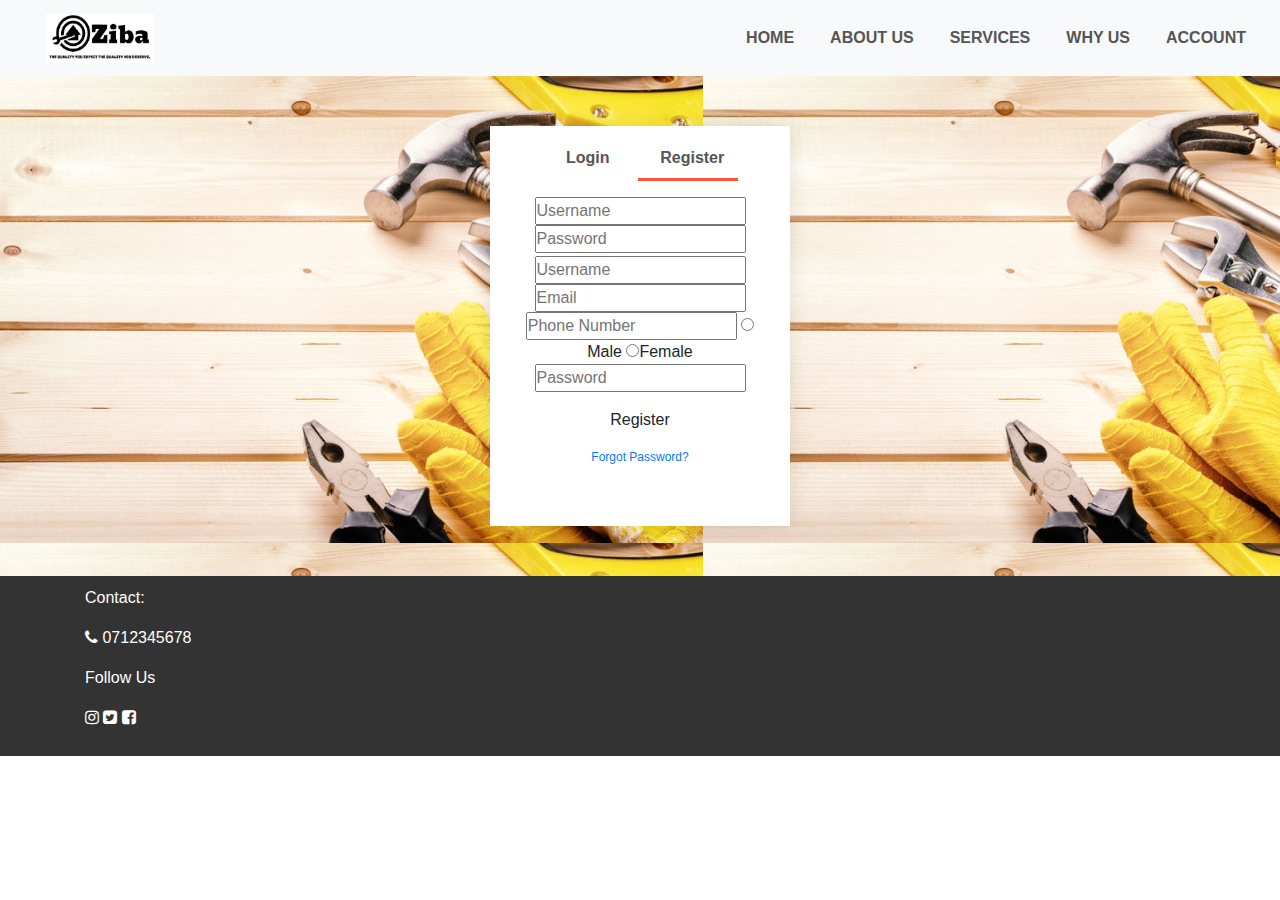
<file: Account.html>
<head>
   <title>Ziba</title>
   <link rel="stylesheet"href="account.css">
   <link rel="stylesheet"href="https://stackpath.bootstrapcdn.com/bootstrap/4.5.0/css/bootstrap.min.css"> 
   <link rel="stylesheet"href="https://stackpath.bootstrapcdn.com/font-awesome/4.7.0/css/font-awesome.min.css">
   <script src="https://code.jquery.com/jquery-3.5.1.slim.min.js"></script>
   <script src="https://cdn.jsdelivr.net/npm/popper.js@1.16.0/dist/umd/popper.min.js" ></script>
   <script src="https://stackpath.bootstrapcdn.com/bootstrap/4.5.0/js/bootstrap.min.js"></script>
   </head>
 <body>
     <!-----NavigationBar----->
     <section id="nav-bar">
     <nav class="navbar navbar-expand-lg navbar-light bg-light">
  <a class="navbar-brand" href="#"><img src="images/ziba3logo.jpg"></a>
  <button class="navbar-toggler" type="button" data-toggle="collapse" data-target="#navbarNav" aria-controls="navbarNav" aria-expanded="false" aria-label="Toggle navigation">
    <span class="navbar-toggler-icon"></span>
  </button>
  <div class="collapse navbar-collapse" id="navbarNav">
    <ul class="navbar-nav ml-auto">
      <li class="nav-item active">
        <a class="nav-link" href="index.html">HOME </a>
      </li>
      <li class="nav-item">
        <a class="nav-link" href="#">ABOUT US</a>
      </li>
      <li class="nav-item">
        <a class="nav-link" href="#">SERVICES</a>
      </li>
        <li class="nav-item">
        <a class="nav-link" href="#">WHY US</a>
      </li>
        <li class="nav-item">
        <a class="nav-link" href="#">ACCOUNT</a>
      </li>
        
    </ul>
  </div>
</nav>
     </section>
 
 <!-----account-page------->
     <div class="account-page">
     <div class="container">
       <form action="connect.php" method="post">
    <div class="form-container">
        <div class="form-btn">
          <span onclick="login()">Login</span>
          <span onclick="Register()">Register</span>
            <hr id="Indicator">
                 </div>
                 <form id="Loginform">
                <input type="text" placeholder="Username" name="username">
                <input type="password" placeholder="Password" name="password">
                <button type="submit" class="btn">LOGIN</button> 
                     <a href="">Forgot Password?</a>
                 </form>
                 
                     <form id="Registrationform">
                <input type="text" placeholder="Username" name="username"=>
                <input type="email" placeholder="Email" name="email">
                 <input type="phone-no" placeholder="Phone Number" name="phone number">  
                <input type="radio" placeholder="gender" name="gender">Male
                 <input type="radio"  placeholder="gender"name="gender">Female
                 <input type="password" placeholder="Password">         
                <button type="submit" class="btn">Register</button> 
                     <a href="">Forgot Password?</a>
                 </form>       
        
        </div>
             </div>
                 </div>
            
                  
     
  
<!------Footer------>
     <section id="footer">
     <div class="container">
         <p class="title">Contact:</p> 
         <p class="text"><i class="fa fa-phone" aria-hidden="true"></i> 0712345678</p>
         <p class="title">Follow Us</p>
         <p class="icons"><i class="fa fa-instagram" aria-hidden="true"></i> <i class="fa fa-twitter-square" aria-hidden="true"></i> <i class="fa fa-facebook-square" aria-hidden="true"></i></p>
         </div>
          </section>
     <!-------Footer End--------->
     <script src="js/smooth-scroll.js"></script>
     <script>
	 var scroll = new SmoothScroll('a[href*="#"]');
     </script>
   
     
      <!---------js for toggle form---------->
     <script>
     var Loginform = document.getElementById("Loginform");
     var Registrationform = document.getElementById("Registrationform");
     var Indicator = document.getElementById("Indicator");   
         
         function register(){
             Registrationform.style.transform = "translateX(0px)";
             Loginform.style.transform = "translateX(0px)";
             Indicator.style.transform = "translateX(100px)";
         }
         function login(){
             Registrationform.style.transform = "translateX(300px)";
             Loginform.style.transform = "translateX(300px)";
             Indicator.style.transform = "translateX(0px)";
         }
         
     </script>
    </body>
</html>
</file>
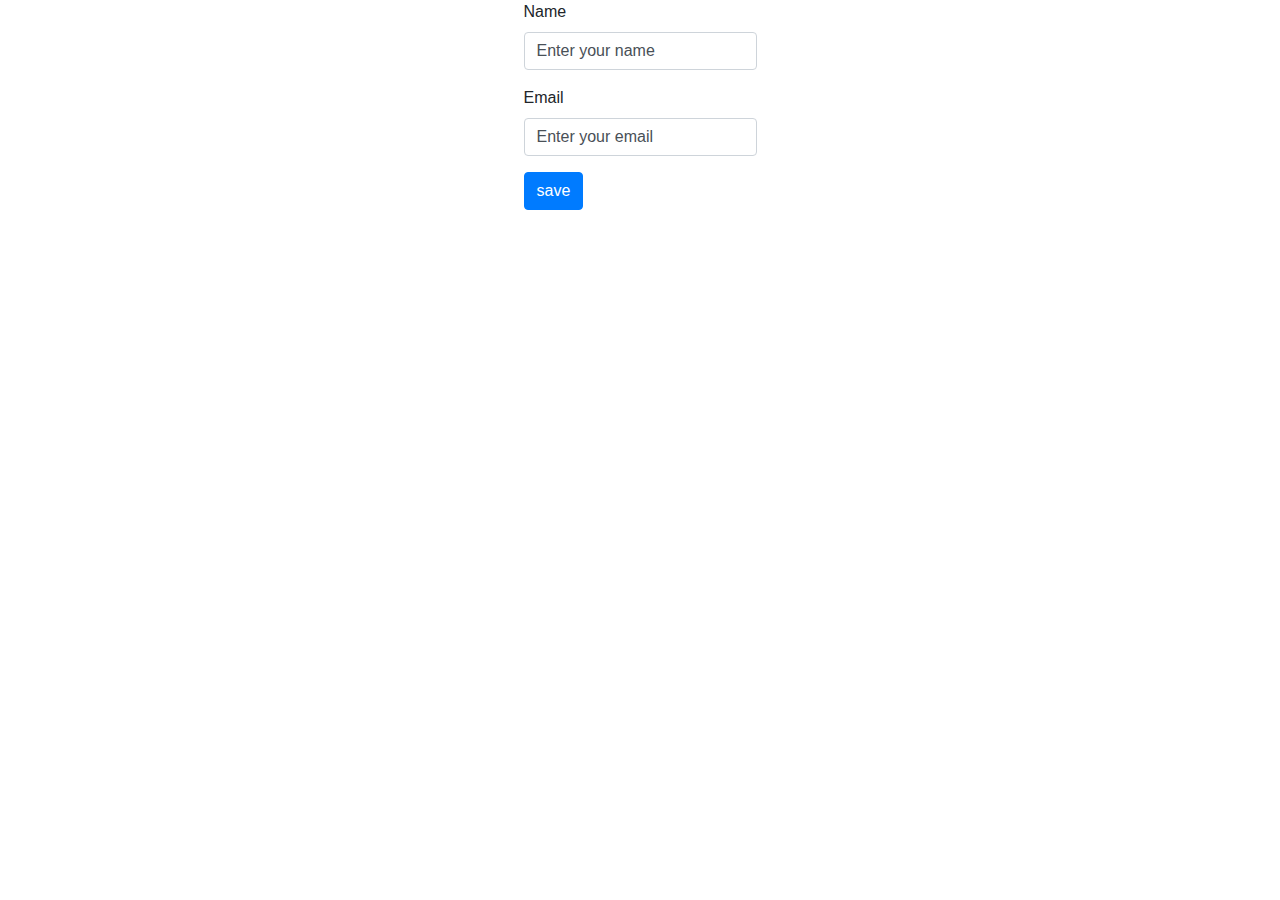
<file: Administrator.html>
<html>
<head>
    <title>Administrators page</title>
     <link rel="stylesheet"href="https://stackpath.bootstrapcdn.com/bootstrap/4.5.0/css/bootstrap.min.css"> 
     <script src="https://code.jquery.com/jquery-3.5.1.slim.min.js"></script>
     <script src="https://stackpath.bootstrapcdn.com/bootstrap/4.5.0/js/bootstrap.min.js"></script>
    </head>
    <body>
      <?php require_once 'process.php'; ?>
      <div class="row justify-content-center">
      <form action="process.php" method="post">
        <div class="form-group">
          <label>Name</label>
          <input type="text" name="name" class="form-control"
          value="Enter your name">
        </div>
        <div class="form-group">
          <label>Email</label>
          <input type="text" name="email" class="form-control"value="Enter your email">
        </div>
        <div class="form-group">
          <button type="submit" class="btn btn-primary" name="save">save</button>
        </div>
      </form>
    </body>
</html>
</file>
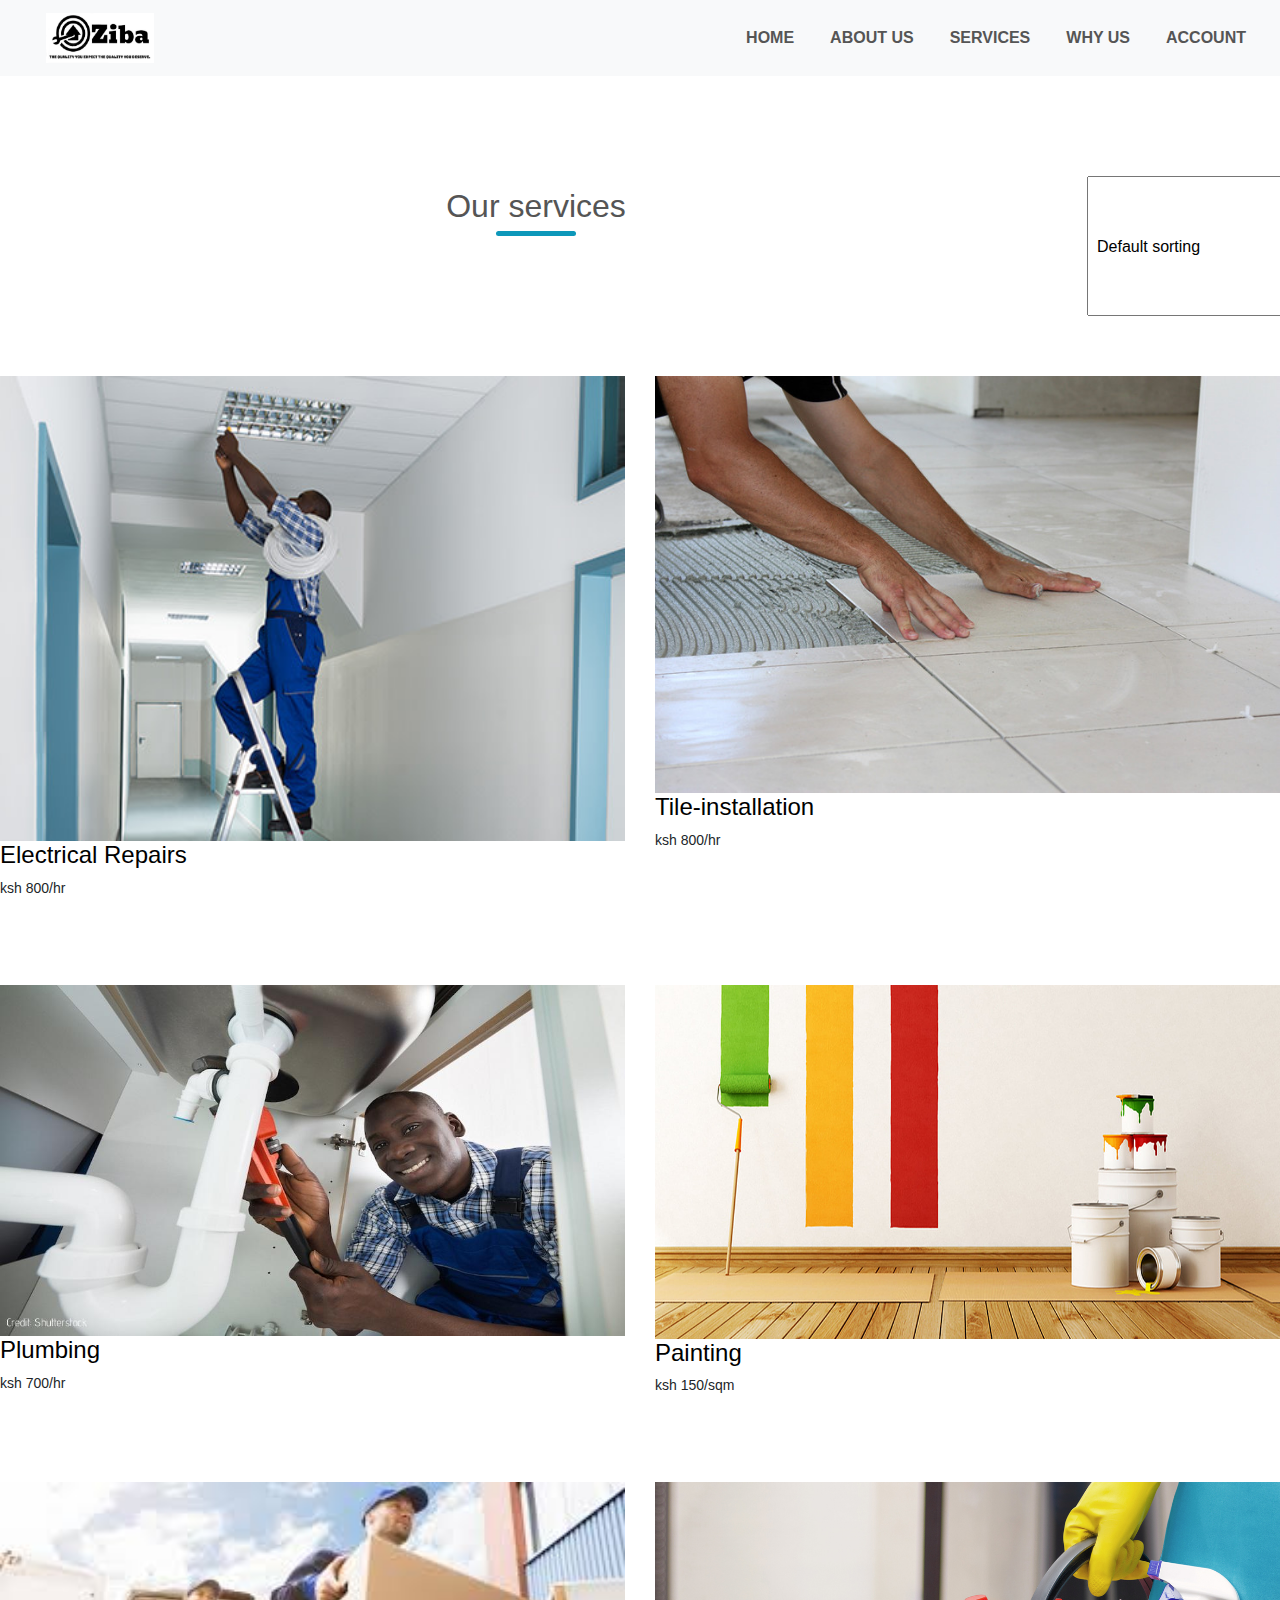
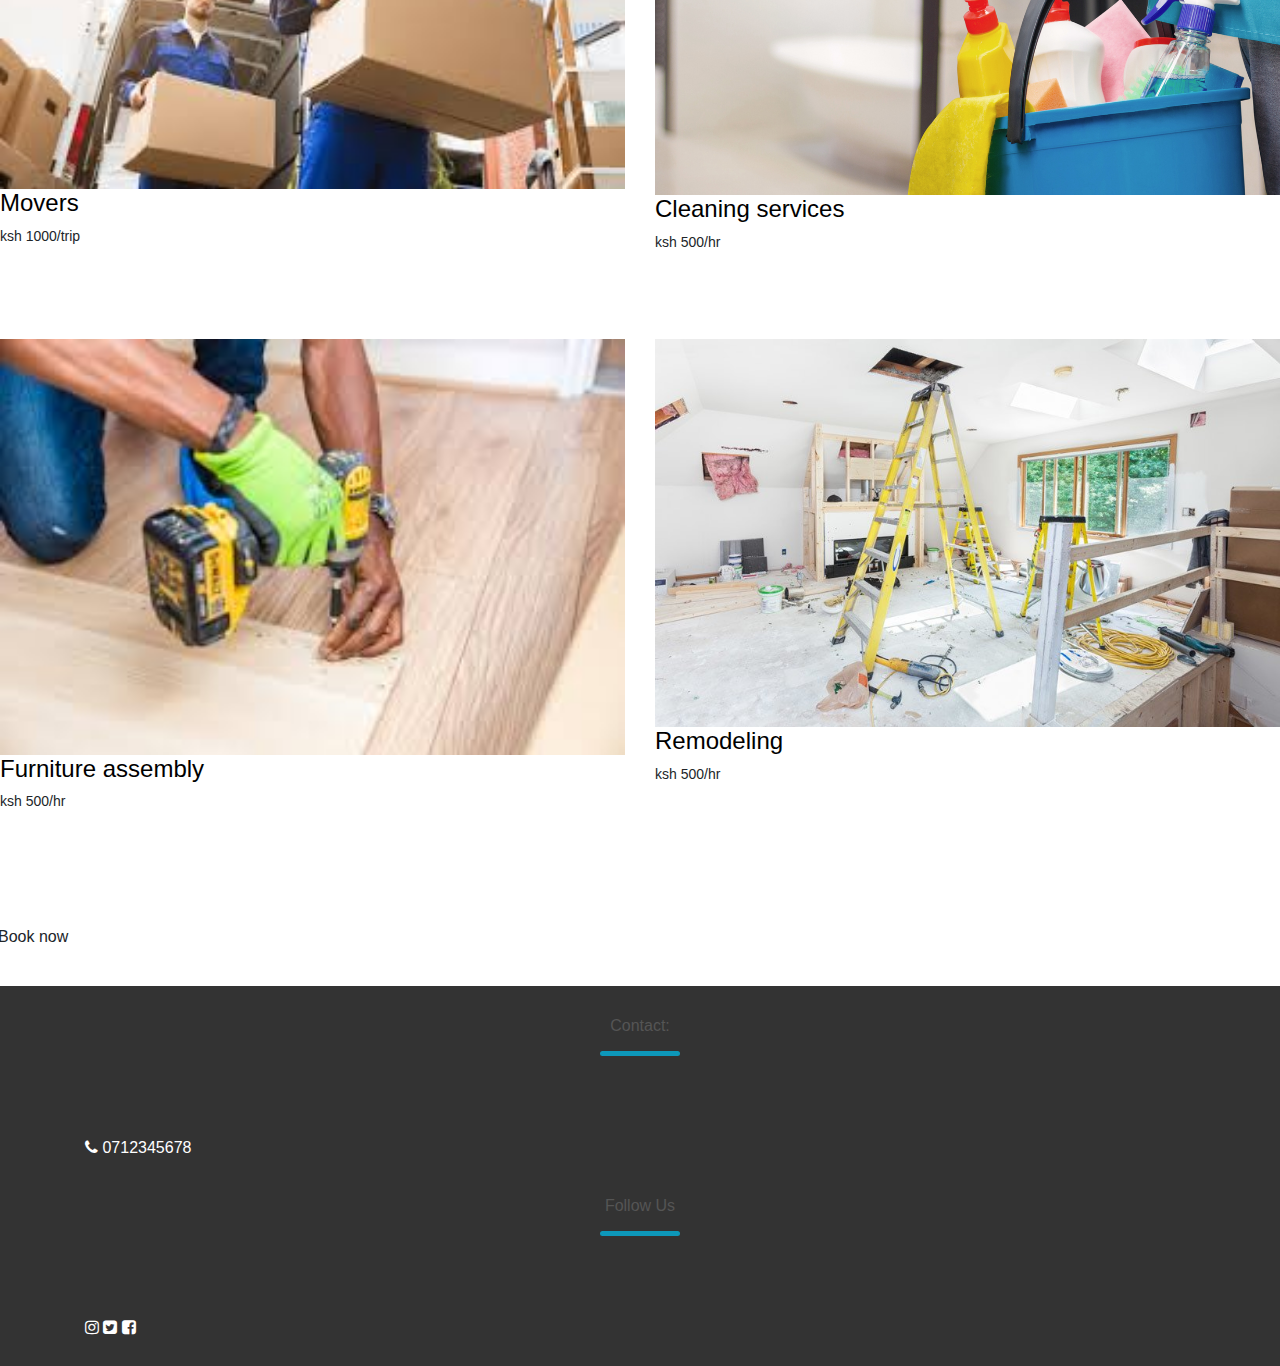
<file: services.html>
<html>
   <head>
   <title>Services-Ziba solutions</title>
   <link rel="stylesheet"href="services.css">
   <link rel="stylesheet"href="https://stackpath.bootstrapcdn.com/bootstrap/4.5.0/css/bootstrap.min.css"> 
   <link rel="stylesheet"href="https://stackpath.bootstrapcdn.com/font-awesome/4.7.0/css/font-awesome.min.css">
   <script src="https://code.jquery.com/jquery-3.5.1.slim.min.js"></script>
   <script src="https://cdn.jsdelivr.net/npm/popper.js@1.16.0/dist/umd/popper.min.js" ></script>
   <script src="https://stackpath.bootstrapcdn .com/bootstrap/4.5.0/js/bootstrap.min.js"></script>
   </head>
 <body>

 	     <!-----NavigationBar----->
     <section id="nav-bar">
     <nav class="navbar navbar-expand-lg navbar-light bg-light">
  <a class="navbar-brand" href="#"><img src="images/ziba3logo.jpg"></a>
  <button class="navbar-toggler" type="button" data-toggle="collapse" data-target="#navbarNav" aria-controls="navbarNav" aria-expanded="false" aria-label="Toggle navigation">
    <span class="navbar-toggler-icon"></span>
  </button>
  <div class="collapse navbar-collapse" id="navbarNav">
    <ul class="navbar-nav ml-auto">
      <li class="nav-item active">
        <a class="nav-link" href="index.html">HOME </a>
      </li>
      <li class="nav-item">
        <a class="nav-link" href="#About Us">ABOUT US</a>
      </li>
      <li class="nav-item">
        <a class="nav-link" href="#Services">SERVICES</a>
      </li>
        <li class="nav-item">
        <a class="nav-link" href="#Why Us">WHY US</a>
      </li>
        <li class="nav-item">
        <a class="nav-link" href="account.html">ACCOUNT</a>
      </li>
        </ul>
  </div>
</nav>
     </section>
</div>
             </div>
     </section>
     
<!-------Our Services-------->
<div class="small-container"> 
  <div class="row row-2">
    <h2 class="title">Our services</h2>
      <select>
        <option>Default sorting</option>
        <option>sort by electricians</option>
        <option>sort by plumbers</option>
        <option>sort by tile installation</option>
        <option>sort by cleaning services </option>
      </select>
    </div>    
  
  <div class="row">
  <div class="col-6">
  <img src="images/electrician.jpeg">  
  <h4> Electrical Repairs</h4>
  <p>ksh 800/hr</p>
      </div>
    <div class="col-6">
  <img src="images/Tiles-installation.jpg">  
  <h4> Tile-installation</h4>
  <p>ksh 800/hr</p>
      </div>
    <div class="col-6">
  <img src="images/plumber.jpeg">  
  <h4> Plumbing</h4>
  <p>ksh 700/hr</p>
      </div>
    <div class="col-6">
  <img src="images/house-painting.jpg">  
  <h4> Painting</h4>
  <p>ksh 150/sqm</p>
      </div>
      <div class="col-6">
  <img src="images/movers.jpg">  
  <h4> Movers</h4>
  <p>ksh 1000/trip</p>
      </div>
      <div class="col-6">
  <img src="images/cleaning-service.jpg">  
  <h4> Cleaning services</h4>
  <p>ksh 500/hr</p>
      </div>
      <div class="col-6">
  <img src="images/furnitureassembly.jpg">  
  <h4> Furniture assembly</h4>
  <p>ksh 500/hr</p>
      </div>
      <div class="col-6">
  <img src="images/home_remodeling.jpg">  
  <h4> Remodeling</h4>
  <p>ksh 500/hr</p>
      </div>
      <a href="" class="btn">Book now</a>
    </div>
  </div>    
    

<!------Footer------>
     <section id="footer">
     <div class="container">
         <p class="title">Contact:</p> 
         <p class="text"><i class="fa fa-phone" aria-hidden="true"></i> 0712345678</p>
         <p class="title">Follow Us</p>
         <p class="icons"><i class="fa fa-instagram" aria-hidden="true"></i> <i class="fa fa-twitter-square" aria-hidden="true"></i> <i class="fa fa-facebook-square" aria-hidden="true"></i></p>
         </div>
          </section>
     <!-------Footer End--------->
     <script src="js/smooth-scroll.js"></script>
     <script>
	 var scroll = new SmoothScroll('a[href*="#"]');
     </script>
    </body>
</html>
</file>
<file: account.css>
*
{
	margin: 0;
	padding: 0;
}
/*--------Navigation--------*/
#nav-bar
{
	position:sticky;
	top: 0;
	z-index: 10;
}
.navbar-brand img
{
   
	height: 50px;
	padding-left: 30px
}
.navbar-nav li
{
	padding:0 10px;
}
.navbar-nav li a
{
    float: right;
    text-align: left;
}
#nav-bar ul li a:hover
{
	color: #8933ff!important;
}
.navbar
{
	background: #fff;
}
.nav-bar-toggler
{
    border: none!important;
}
.nav-link
{
    color: #555!important;
    font-weight: 600;
    font-size: 16px;
}

/*------Acoount-Page------*/
.account-page
{
       padding: 50px 0;
       background-image: url("images/background.jpeg");
}
.form-container
{
    background: #fff;
    width: 300px;
    height: 400px;
    position: relative;
    text-align: center;
    padding: 20px 0;
    margin: auto;
    box-shadow: 0 0 20px 0px rgba(0,0,0,0.1);
    overflow: hidden;
}
.form-container span
{
    font-weight: bold;
    padding: 0 10px;
    color: #555;
    cursor: pointer;
    width: 100px;
    display: inline-block;
}

.form-btn
{
    display: inline-block;
}
.form-container form
{
    max-width: 300px;
    padding: 0 20px;
    position: absolute;
    top: 130px;
    translation: transform 1s;
}
.form input
{
    width: 500%;
    height: 30px;
    margin: 10px 0;
    padding: 0 10px;
    border: 1px solid #ccc;
}
form .btn
{
    width: 100%;
    border: none;
    cursor: pointer;
    margin: 10px 0;
}
form .btn:focus{
    outline: none;
}
#Loginform
{
    left: -300px;
}
#Registrationform
{
   left 0; 
}
form a{
    font-size: 12px;
}
#Indicator{
    width: 100px;
    border: none;
    background:#ff523b;
    height: 3px;
    margin-top: 8px;
    transform: translateX(100px); 
    transition: transform 1s;
}

/*------Footer------*/
#footer
{
    background: #333; 
    color: #fff;
    padding: 10px;        
}
</file>
<file: services.css>
*
{
	margin: 0;
	padding: 0;

}
/*--------Navigation--------*/
#nav-bar
{
	position:sticky;
	top: 0;
	z-index: 10;
}
.navbar-brand img
{
   
	height: 50px;
	padding-left: 30px
}
.navbar-nav li
{
	padding:0 10px;
}
.navbar-nav li a
{
    float: right;
    text-align: left;
}
#nav-bar ul li a:hover
{
	color: #8933ff!important;
}
.navbar
{
	background: #fff;
}
.nav-bar-toggler
{
    border: none!important;
}
.nav-link
{
    color: #555!important;
    font-weight: 600;
    font-size: 16px;
}
/*--------Our services-------*/
.row-2{
    justify-content: space-between;
    margin: 100px auto 50px;
}
select{
    border: 1px solid ff523b;
    padding: 5px;
}
select:focus{
    outline: none;
}
.col-6{
    flex-basis: 25%;
    padding: 10px;
    min-width: 200px;
    margin-bottom: 50px;
    transition: transform 0.5s;
}
.col-6 img{
    width: 100%;
}
.title{
    text-align: center;
    margin: 0 auto 80px;
    position: relative;
    line-height: 60px;
    color: #555;
}
.title::after{
    content: '';
    background: #0d98ba;
    width: 80px;
    height: 5px;
    border-radius: 5px;
    position: absolute;
    bottom: 0;
    left: 50%;
    transform: translatex(-50%);
}
h4{
    color: #000000;
    font-weight: normal;
}
.col-6 p{
    font-size: 14px;
}
.col-6:hover{
    transform: translatey(-5px);
}
.btn{
    display: inline-block;
    background: #000000;
    color: #fff;
    padding: 8px 30px;
    margin: 30px 0;
    border-radius: 30px;
    text-align: center;
}
.header{
    background:radial-gradient(#0d98ba,#FFC0CB);
}

/*------Footer------*/
#footer
{
    background: #333; 
    color: #fff;
    padding: 10px;        
}
</file>
